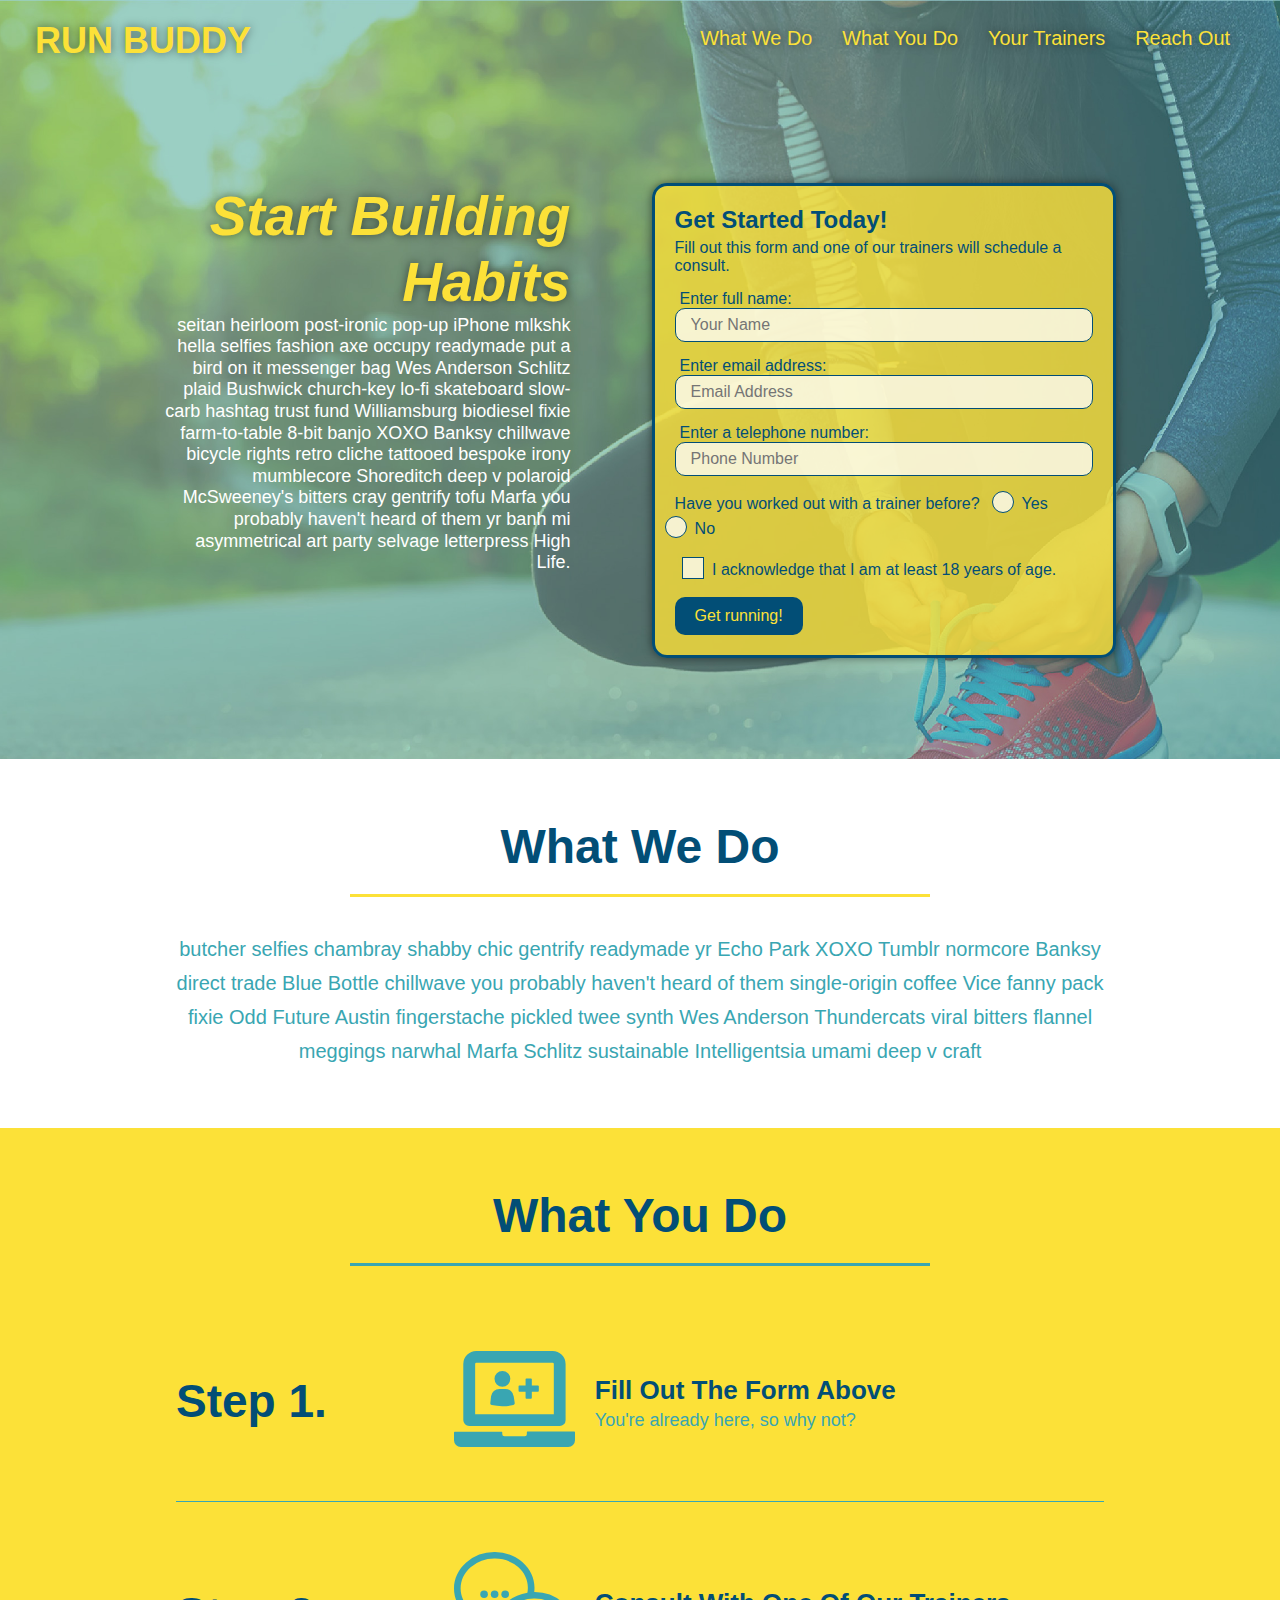
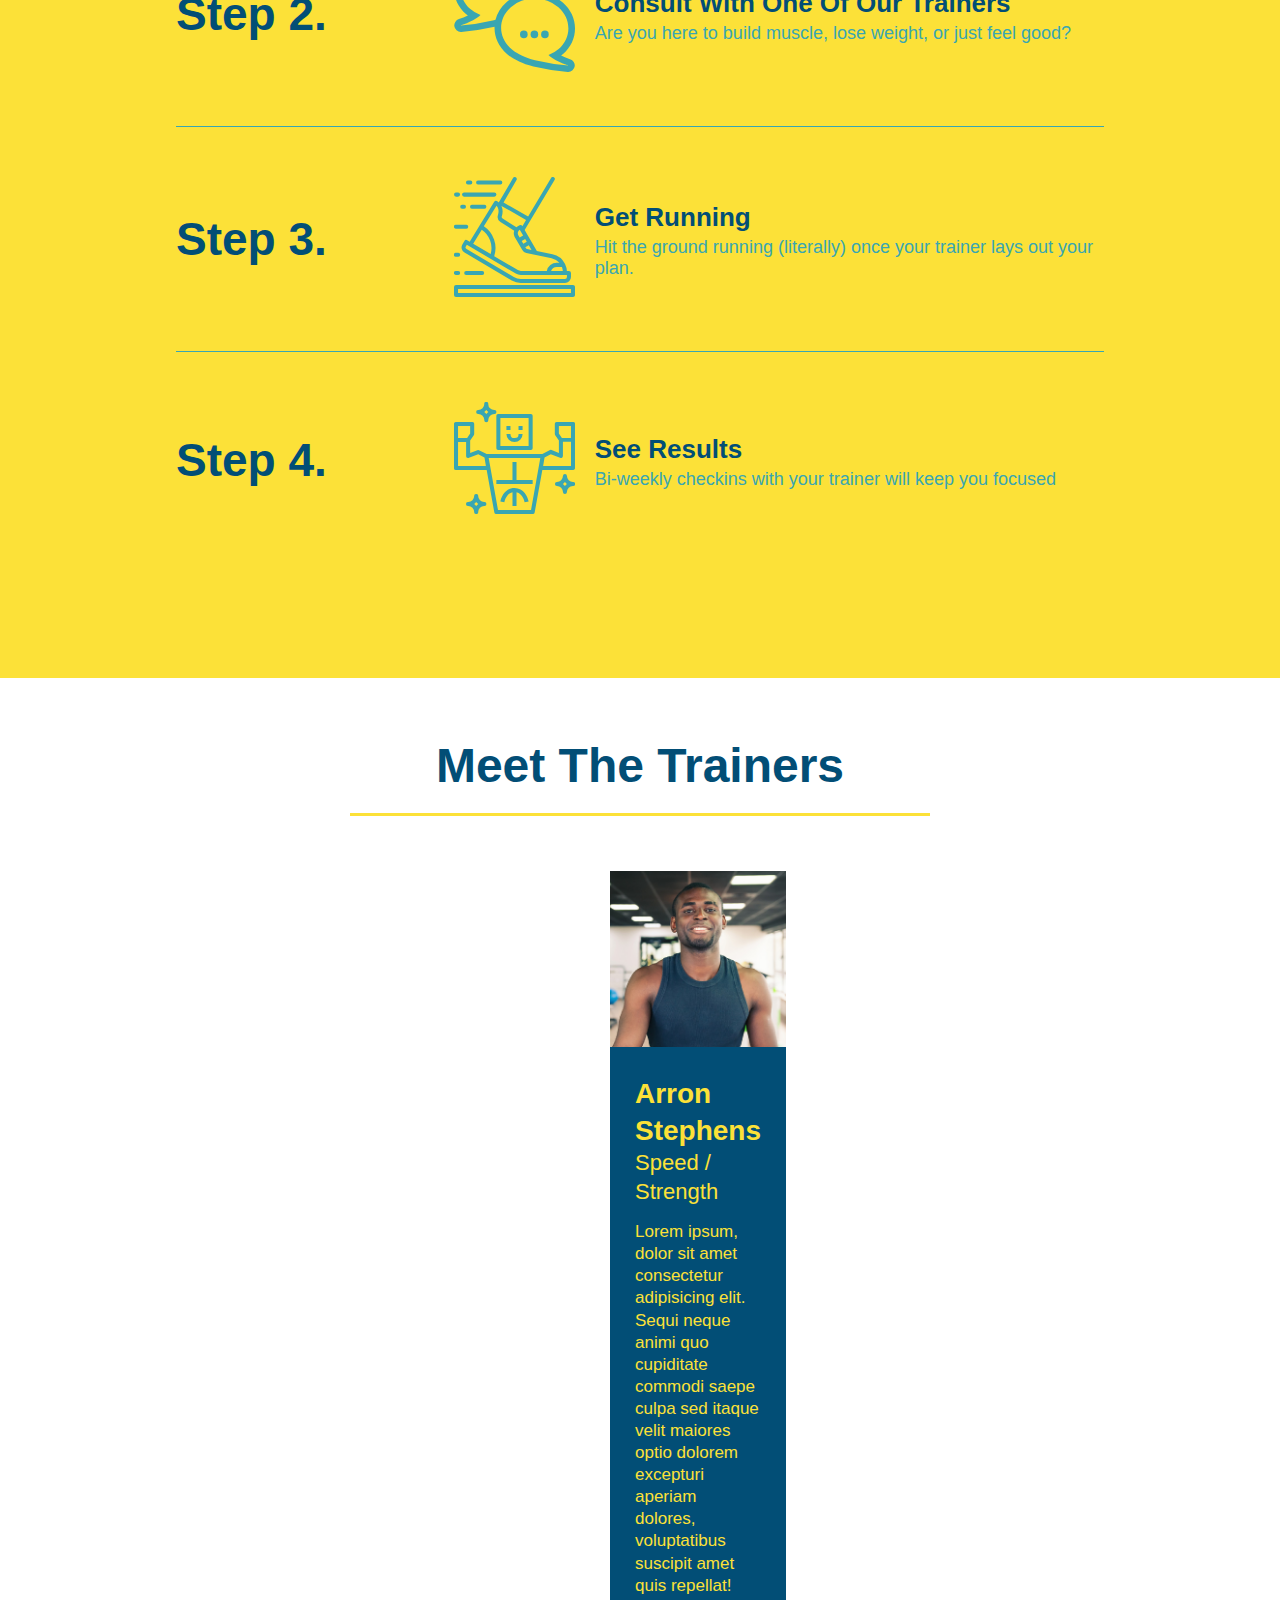
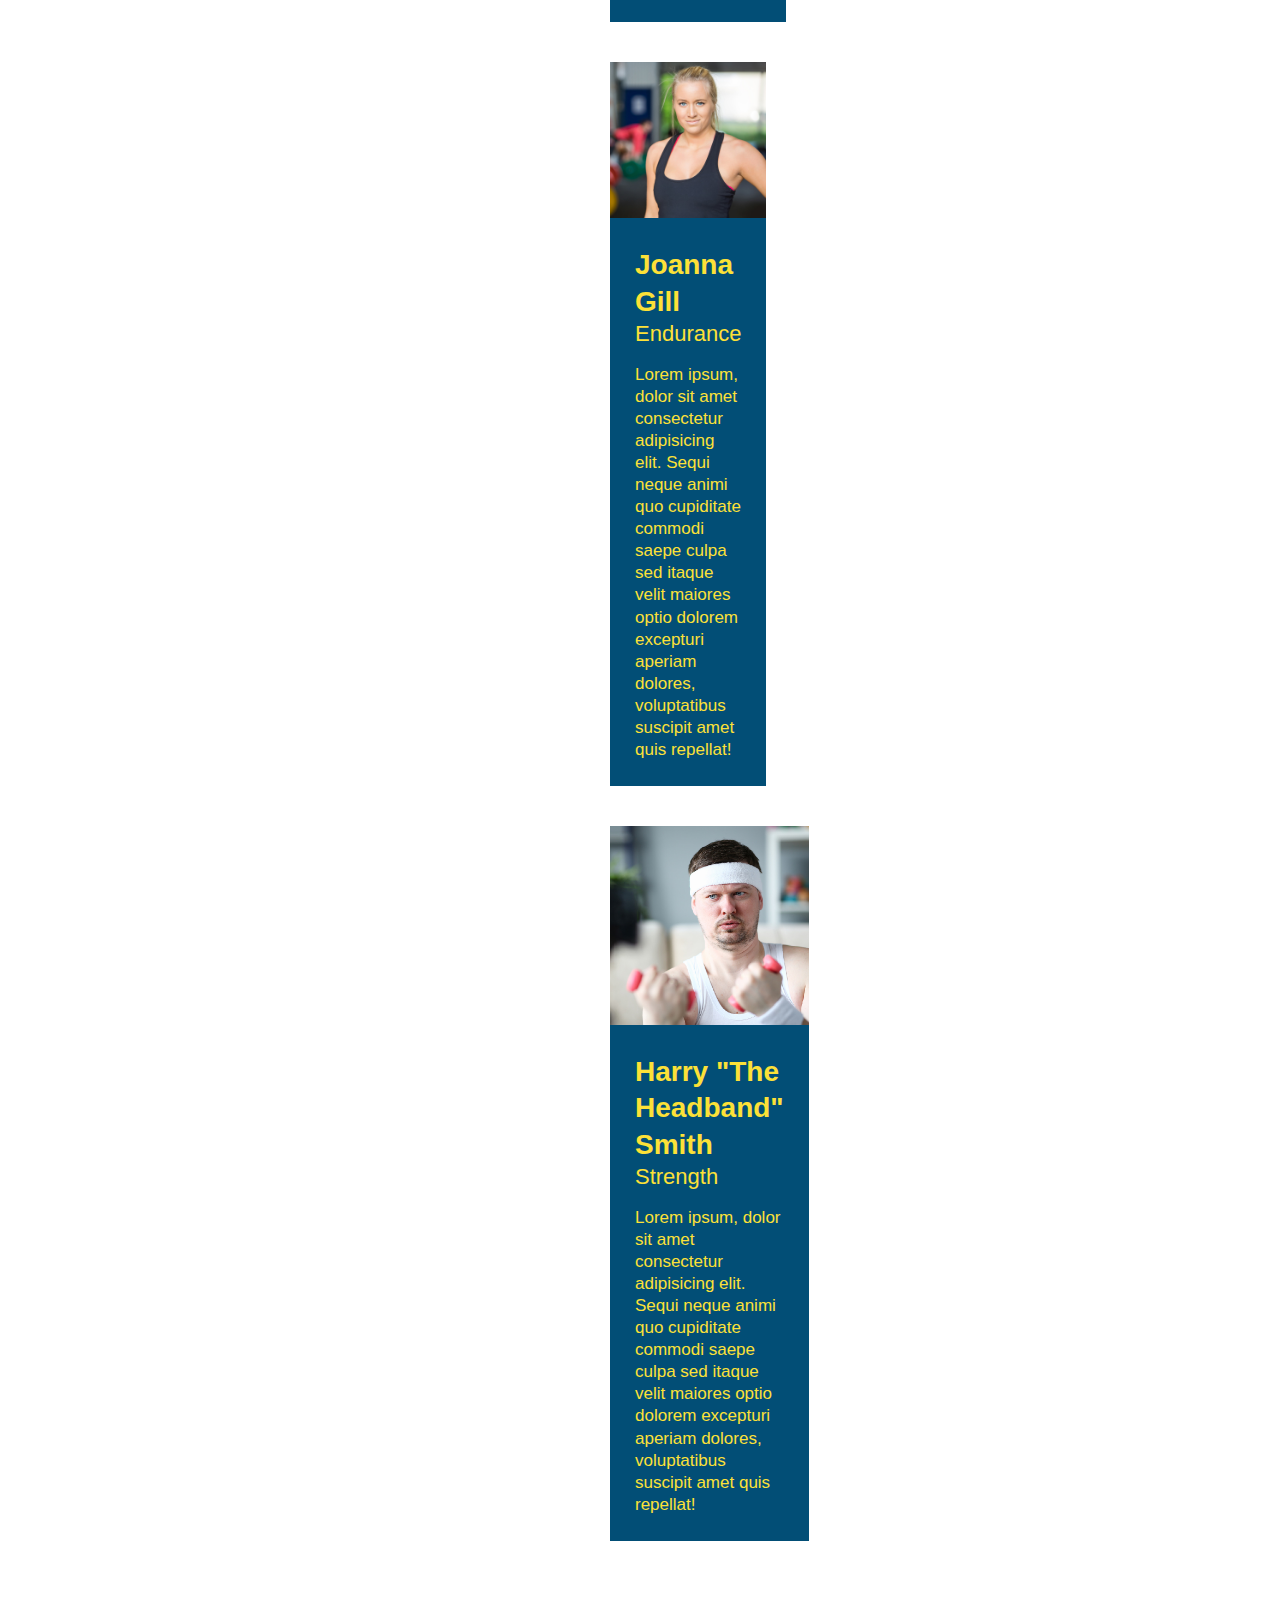
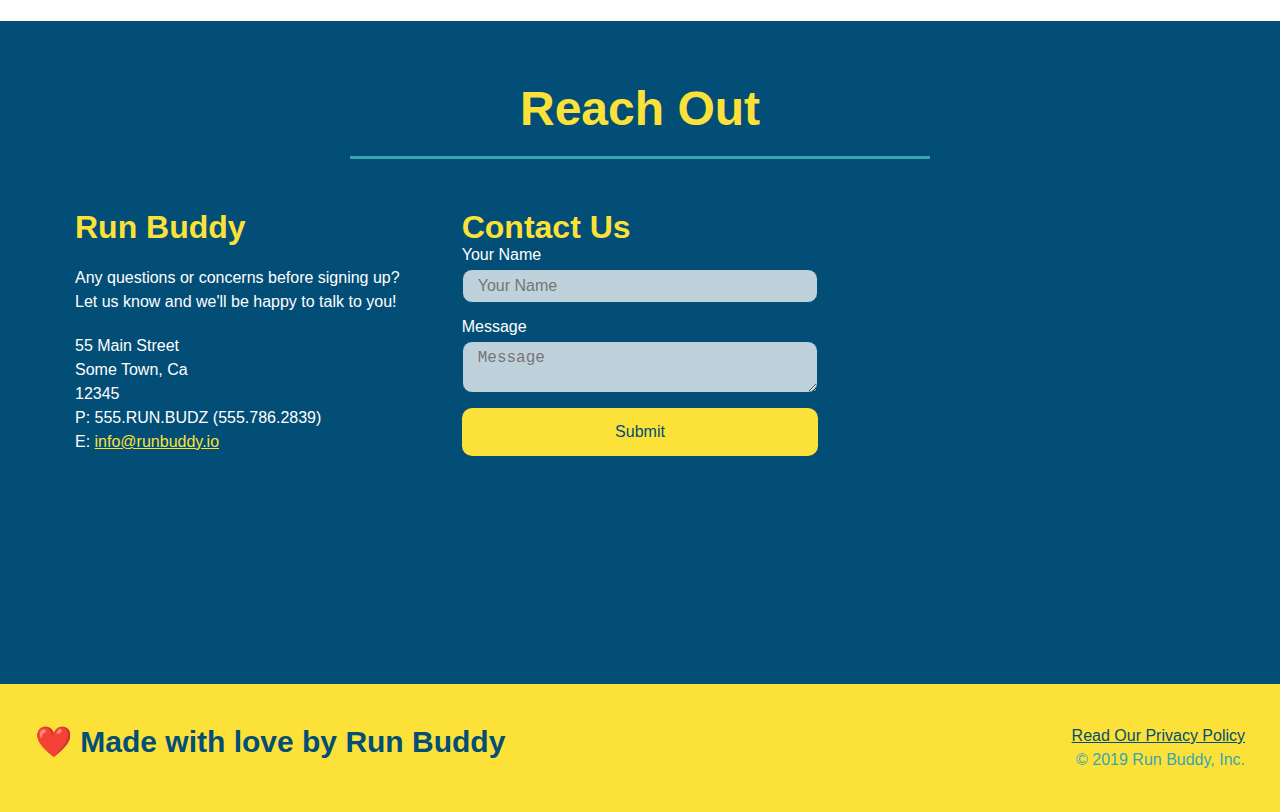
<file: index.html>
<!DOCTYPE html>
<html lang="en">
  <head>
    <meta charset="UTF-8" />
    <title>Run Buddy</title>
    <link rel="stylesheet" href="./assets/css/style.css" />
    <meta name="viewport" content="width=device-width, initial-scale=1.0" />
  </head>
<body>

<!--navigation -->

<header>
    <h1>
    <a href="/"></a>RUN BUDDY</a>
    </h1>
    <nav>
    <ul>
    <li>
    <!-- Anchor element -->
        <a href="#what-we-do">What We Do</a>
    </li>
    <li>
        <a href="#what-you-do">What You Do</a>
    </li>
    <li>
        <a href="#your-trainers">Your Trainers</a>
    </li>
    <li>
        <a href="#reach-out">Reach Out</a>
    </li>

    </ul>
</nav>        
</header>

<!--hero/jumbotron-->
<section class="hero">
    <div class="hero-cta">
        <h2>Start Building Habits</h2>
        <p>
            seitan heirloom post-ironic pop-up iPhone mlkshk hella selfies fashion axe occupy readymade put a bird on it messenger bag Wes Anderson Schlitz plaid Bushwick church-key lo-fi skateboard slow-carb hashtag trust fund Williamsburg biodiesel fixie farm-to-table 8-bit banjo XOXO Banksy chillwave bicycle rights retro cliche tattooed bespoke irony mumblecore Shoreditch deep v polaroid McSweeney's bitters cray gentrify tofu Marfa you probably haven't heard of them yr banh mi asymmetrical art party selvage letterpress High Life.
        </p>
    </div>

    <div class="hero-form">
    <h3>Get Started Today!</h3>
    <p>Fill out this form and one of our trainers will schedule a consult.</p>
    <form>
    <label for="name">Enter full name:</label>  
    <input type="text" placeholder="Your Name" name="name" id="name" class="form-input">
    <label for="email">Enter email address:</label>
    <input type="email" placeholder="Email Address" name="email" class="form-input">
    <label for="phone">Enter a telephone number:</label>
    <input type="tel" placeholder="Phone Number" name="phone" class="form-input">
    <p>
        Have you worked out with a trainer before?
        <span class="radio-wrapper">
        <input type="radio" name="trainer-confirm" id="trainer-yes" />
        <label for="trainer-yes">Yes</label>
        <input type="radio" name="trainer-confirm" id="trainer-no" />
        <label for="trainer-no">No</label>
    </span>
    </p>
    <p>
        <span class="checkbox-wrapper">
        <input type="checkbox" name="age-confirm" id="checkbox" />
        <label for="checkbox">I acknowledge that I am at least 18 years of age.</label>
    </span>
    </p>
    <button type="submit">
        Get running!
    </button>
    </form>
    </div>
</section>

<!-- end header-->

<!-- "What We Do"section-->
<section id="what-we-do" class="intro">
    <div class="flex-row">
    <h2 class="section-title primary-border">
    What We Do
    </h2>
    </div>
    <div class="flex-row">
    <p>
    butcher selfies chambray shabby chic gentrify readymade yr Echo Park XOXO Tumblr normcore Banksy direct trade Blue Bottle chillwave you probably haven't heard of them single-origin coffee Vice fanny pack fixie Odd Future Austin fingerstache pickled twee synth Wes Anderson Thundercats viral bitters flannel meggings narwhal Marfa Schlitz sustainable Intelligentsia umami deep v craft
    </p>
    </div>
</section>

<!-- "What You Do"section-->
    <!-- "what you do" start -->
    <section id="what-you-do" class="steps">
        <div class="flex-row">
        <h2 class="section-title secondary-border">
            What You Do
        </h2> 
        </div>
        <div class="step">
        <h3>Step 1.</h3>
        <div class="step-info">
            <div class="step-img">
            <img src="./assets/images/step-1.svg" alt="" />
            </div>
            <div class="step-text">
            <h4>Fill Out The Form Above</h4>
            <p>You're already here, so why not?</p>
            </div>
          </div>
        </div>
        <div class="step">
        <h3>Step 2.</h3>
        <div class="step-info">
            <div class="step-img">
            <img src="./assets/images/step-2.svg" alt="" />
            </div>
            <div class="step-text">
              <h4>Consult With One Of Our Trainers</h4>
              <p>Are you here to build muscle, lose weight, or just feel good?</p>
            </div>
          </div>
        </div>
        <div class="step">
          <h3>Step 3.</h3>
          <div class="step-info">
            <div class="step-img">
              <img src="./assets/images/step-3.svg" alt="" />
            </div>
            <div class="step-text">
              <h4>Get Running</h4>
              <p>Hit the ground running (literally) once your trainer lays out your plan.</p>
            </div>
          </div>
        </div>
        <div class="step">
          <h3>Step 4.</h3>
          <div class="step-info">
            <div class="step-img">
              <img src="./assets/images/step-4.svg" alt="" />
            </div>
            <div class="step-text">
              <h4>See Results</h4>
              <p>Bi-weekly checkins with your trainer will keep you focused</p>
            </div>
          </div>
        </div>
      </section>
      <!-- "what you do" end -->

<!-- "Meet The Trainers"section-->
<section id="your-trainers">
    <div class="flex-row">
    <h2 class="section-title primary-border">
        Meet The Trainers
    </h2>
    </div>

    <div class="trainers">
        <article class="trainer">
        <img src="./assets/images/trainer-1.jpg" alt="Arron Stephens in his workout clothes, ready to pump iron" />
        <div class="trainer-bio">
            <h3 class="trainer-name">Arron Stephens</h3>
            <h4 class="trainer-role">Speed / Strength </h4>
            <p>Lorem ipsum, dolor sit amet consectetur adipisicing elit. Sequi neque animi quo cupiditate commodi saepe culpa sed
            itaque velit maiores optio dolorem excepturi aperiam dolores, voluptatibus suscipit amet quis repellat! </p>
        </div>
        </article>

    <!-- second trainer bio-->
    <article class="trainer">
        <img src="./assets/images/trainer-2.jpg" alt="Joanna Gill cooling off after a workout" />
        <div class="trainer-bio">
            <h3 class="trainer-name">Joanna Gill</h3>
            <h4 class="trainer-role">Endurance</h4>
            <p>Lorem ipsum, dolor sit amet consectetur adipisicing elit. Sequi neque animi quo cupiditate commodi saepe culpa sed
            itaque velit maiores optio dolorem excepturi aperiam dolores, voluptatibus suscipit amet quis repellat!</p>
        </div>
    </article>

    <!-- third trainer bio-->
    <article class="trainer">
        <img src="./assets/images/trainer-3.jpg" alt="Harry Smith wearing a headband and lifting comically small pink weights" />
        <div class="trainer-bio">
            <h3 class="trainer-name">Harry "The Headband" Smith</h3>
            <h4 class="trainer-role">Strength</h4>
            <p>Lorem ipsum, dolor sit amet consectetur adipisicing elit. Sequi neque animi quo cupiditate commodi saepe culpa sed
                itaque velit maiores optio dolorem excepturi aperiam dolores, voluptatibus suscipit amet quis repellat!</p>
        </div>
    </article>
    </div>
</section>

<!-- "Reach Out"section-->
<section id="reach-out" class="contact">
    <div class="flex-row">
    <h2 class="section-title secondary-border">
        Reach Out
    </h2>
</div>

<div class="contact-info">
    <div>
    <h3>Run Buddy</h3>
    <p>
        Any questions or concerns before signing up?
        <br />
        Let us know and we'll be happy to talk to you!
    </p>

        <address>
         55 Main Street <br/>
         Some Town, Ca <br/>
         12345<br/>
         P: 555.RUN.BUDZ (555.786.2839)<br/>
         E: <a href="mailto:info@runbuddy.io">info@runbuddy.io</a>
    </address>
</div>
    
        <div class="contact-form">
            <h3>Contact Us</h3>
            <form>
                <label for="contact-name">Your Name</label>
                <input type="text" id="contact-name" placeholder="Your Name" />

                <label for="contact-message">Message</label>
                <textarea id="contact-message" placeholder="Message"></textarea>

                <button type="submit">Submit</button>
            </form>
        </div>

        <iframe 
        src="https://www.google.com/maps/embed?pb=!1m18!1m12!1m3!1d3168.284069359172!2d-77.67598364836337!3d37.4303935395704!2m3!1f0!2f0!3f0!3m2!1i1024!2i768!4f13.1!3m3!1m2!1s0x89b171471db7548b%3A0xdc1a85b6422f1ad3!2s5206%20W%20Shore%20Rd%2C%20Midlothian%2C%20VA%2023112!5e0!3m2!1spt-BR!2sus!4v1653340545366!5m2!1spt-BR!2sus" 
        style="border:0;" 
        allowfullscreen="" 
        loading="lazy">
    </iframe>
</div>
</section>

<!-- footer-->
<footer>
    <h2>❤️  Made with love by Run Buddy</h2>
    <div>
        <a href="./privacy-policy.html">Read Our Privacy Policy</a><br />
        &copy; 2019 Run Buddy, Inc.
    </div>
</footer>

</body>
</html>
</file>
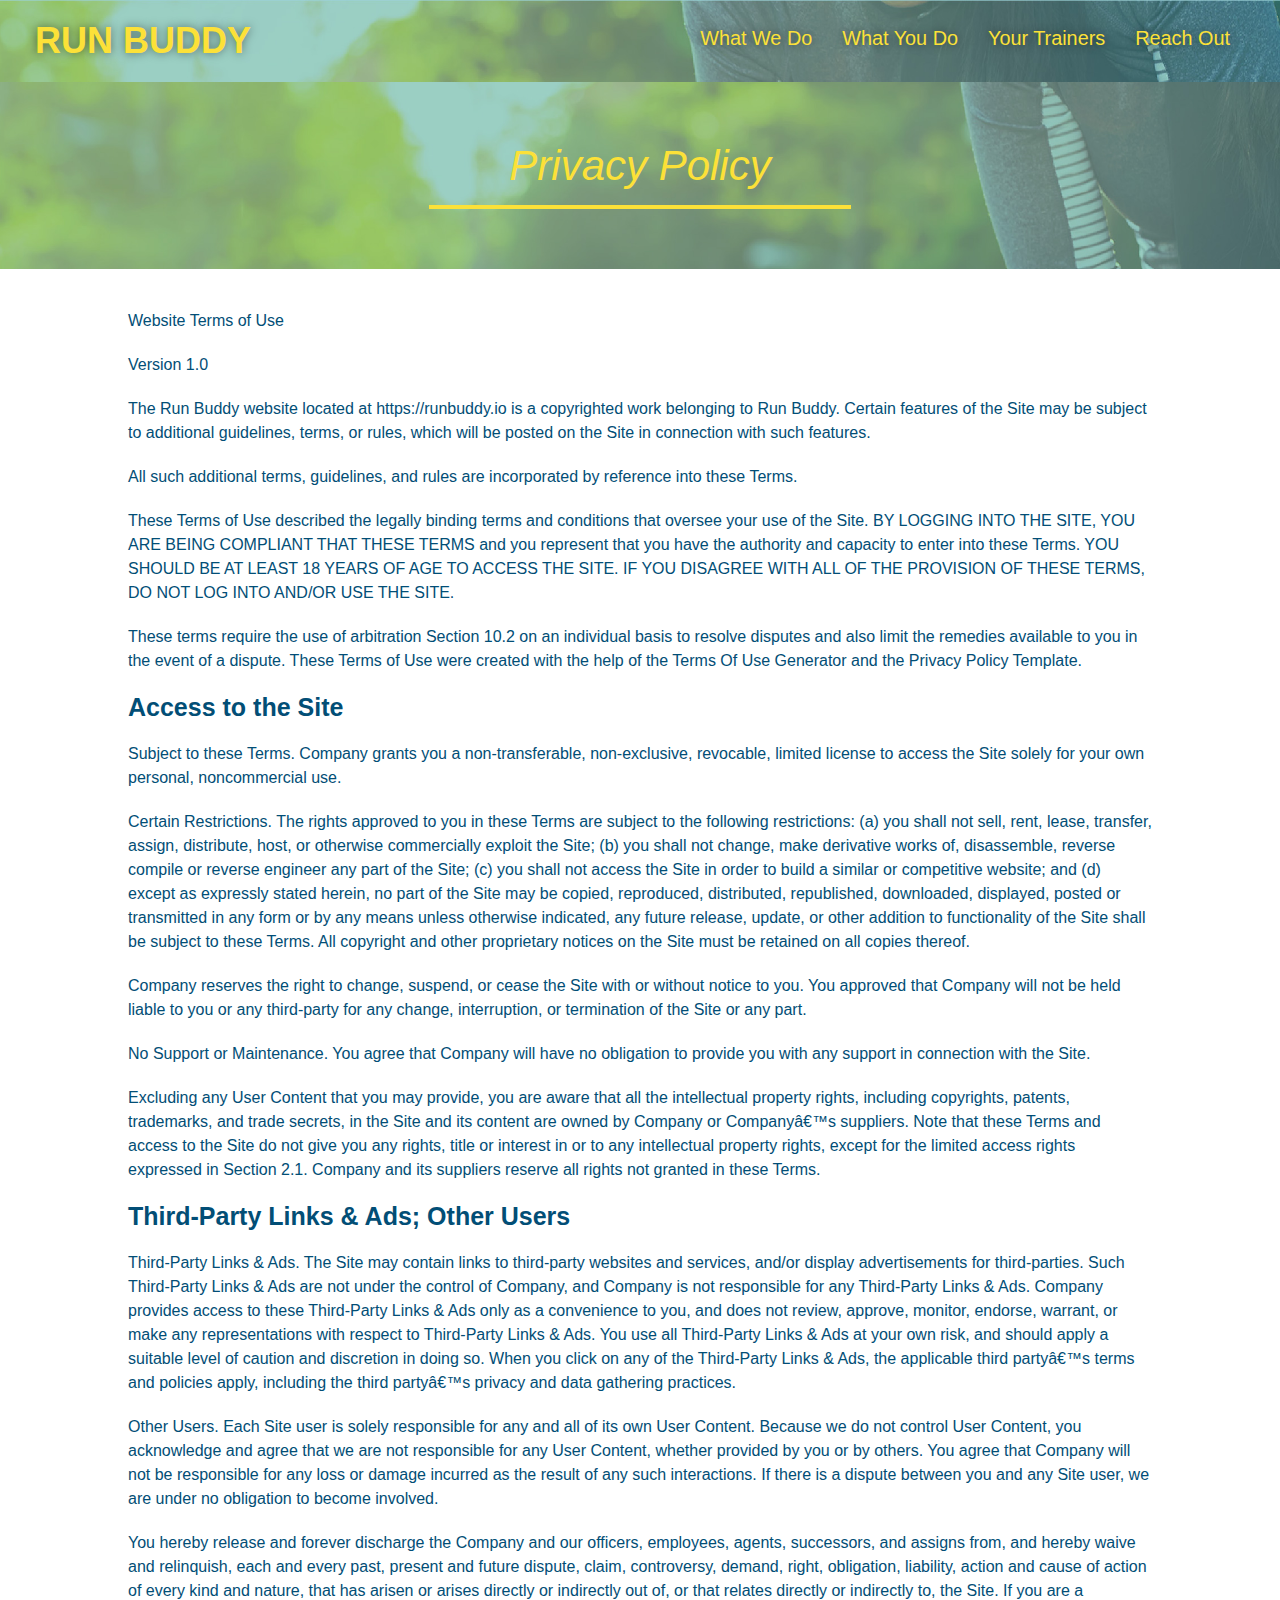
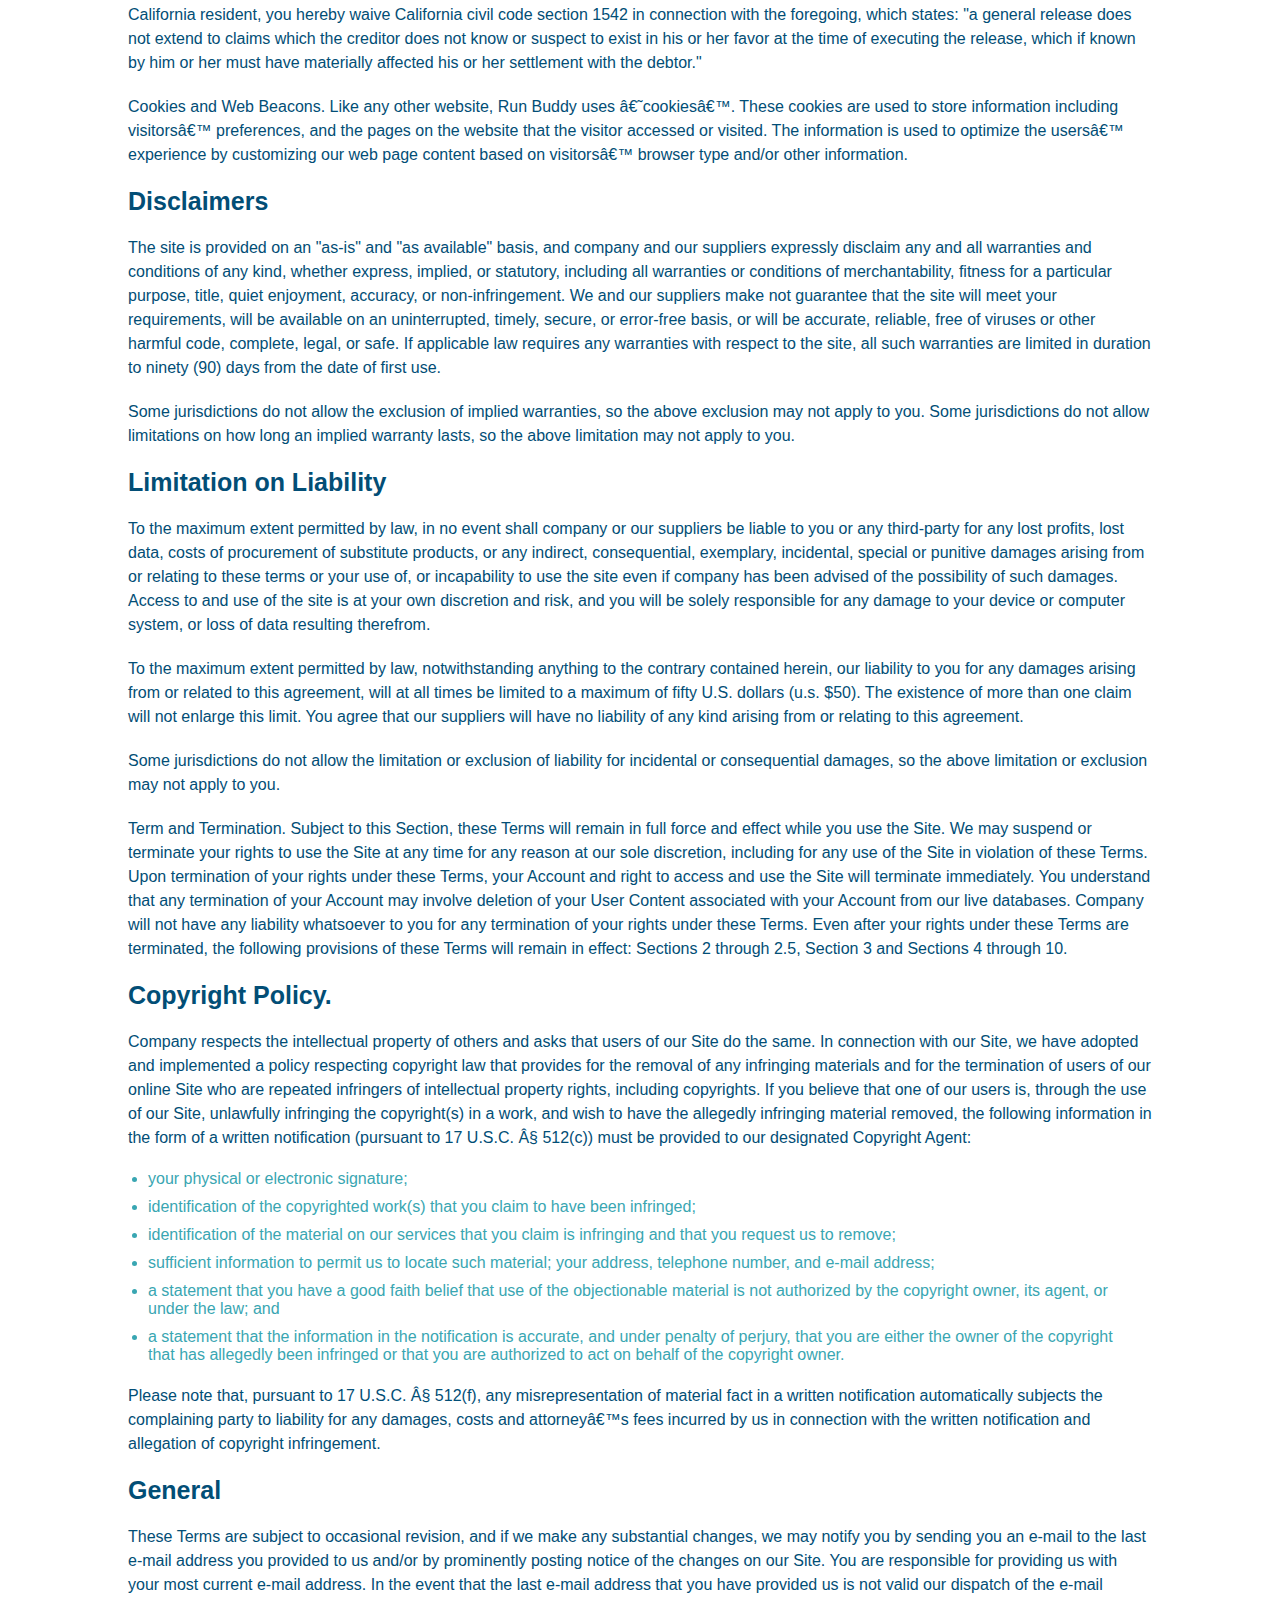
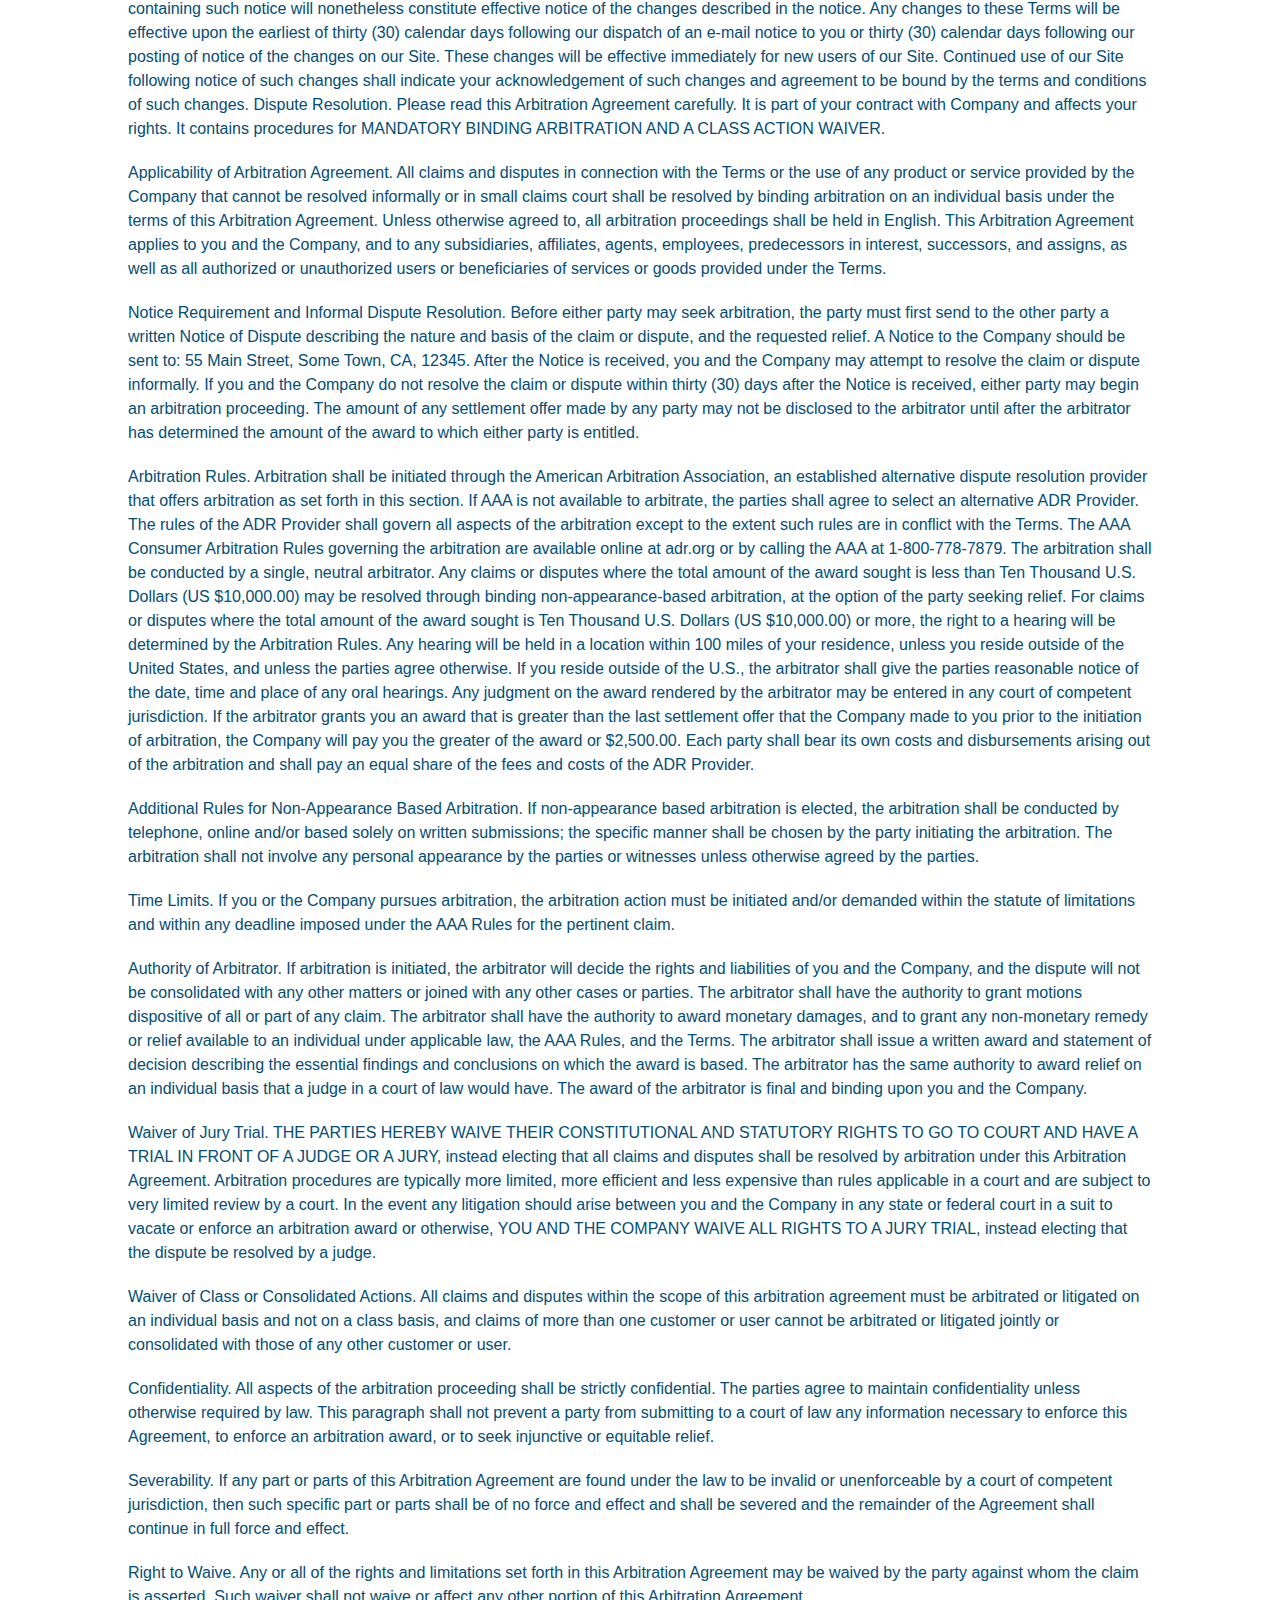
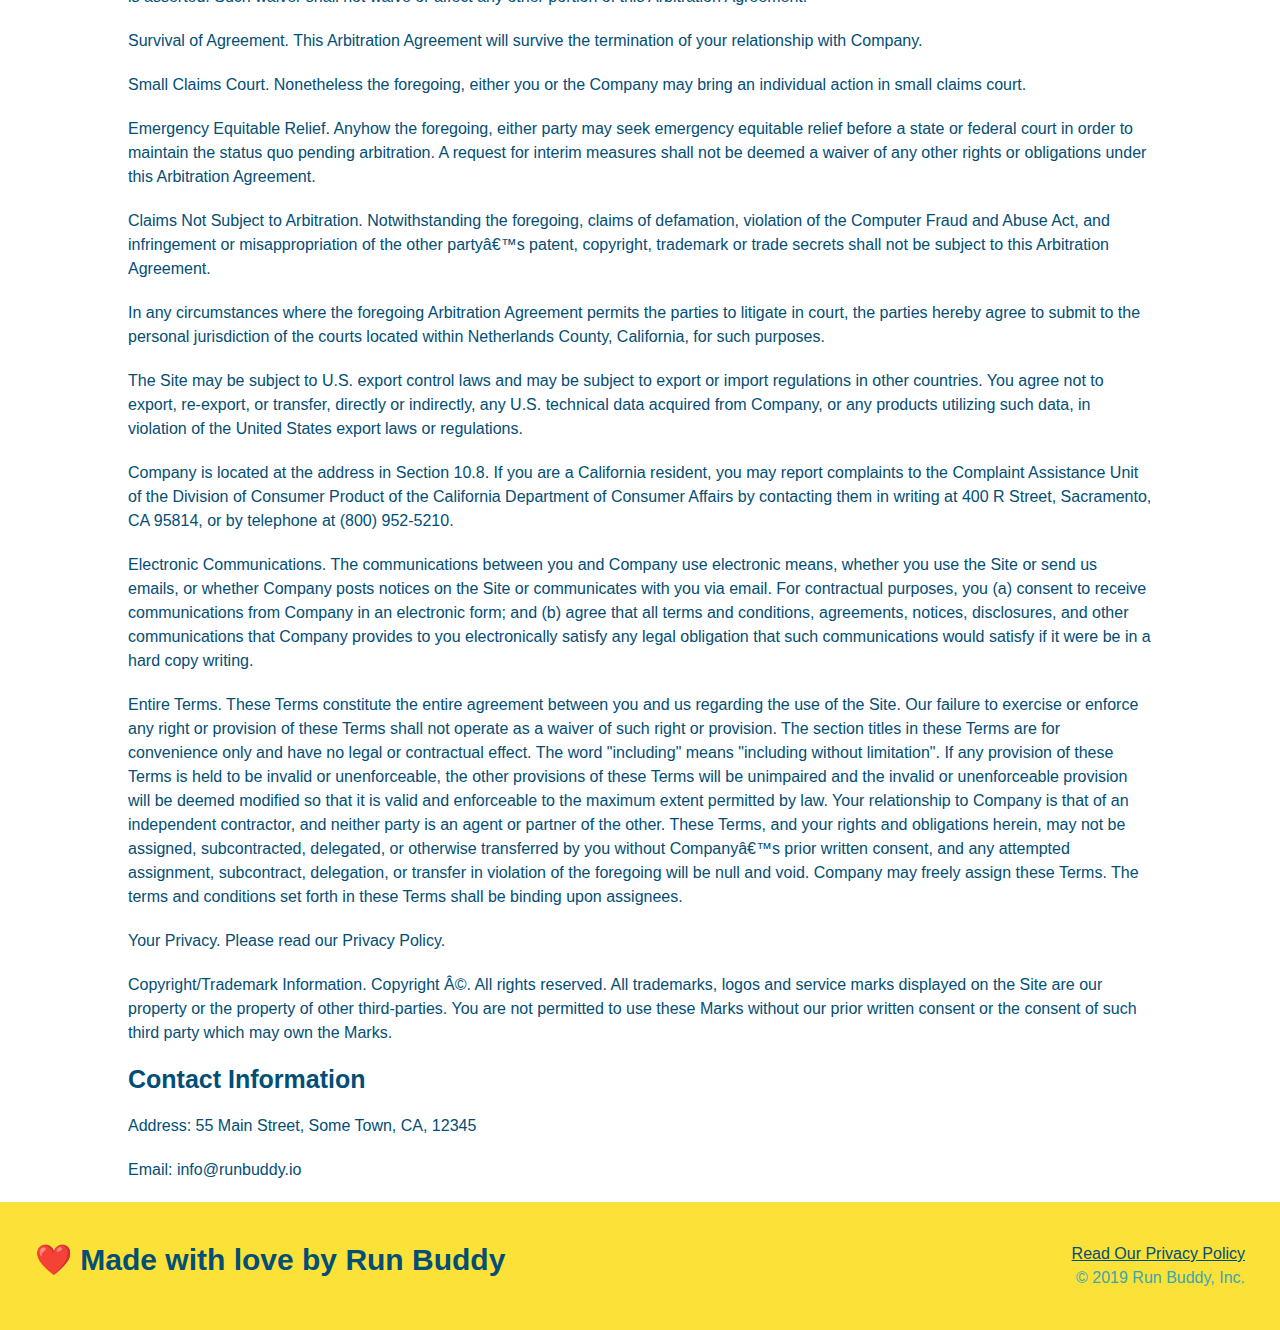
<file: privacy-policy.html>
<!DOCTYPE html>
<html lang="en">

    <head>
        <meta charset="UTF-8" />
        <title>Privacy Policy - Run Buddy</title>
        <link rel="stylesheet" href="./assets/css/style.css" />
        <link rel="stylesheet" href="./assets/css/secondary-style.css" />
    </head>


<body>
<header>
        <h1>
        <a href="/"></a>RUN BUDDY</a>
        </h1>
<nav>
    <!-- Unordered list element -->
    <ul>
        <!-- List item element-->
    <li>
        <!-- Anchor element -->
        <a href="./index.html#what-we-do">What We Do</a>
    </li>
    <li>
        <a href="./index.html#what-you-do">What You Do</a>
    </li>
    <li>
        <a href="./index.html#your-trainers">Your Trainers</a>
    </li>
    <li>
        <a href="./index.html#reach-out">Reach Out</a>
    </li>    
    </ul>
</nav>        
</header>

    <section class="hero">
        <h2 class="page-title">
            Privacy Policy
        </h2>
    </section>

    <article class="secondary-content">
        <p>
        Website Terms of Use
        </p>
      
        <p>
        Version 1.0
        </p>
      
        <p>
            The Run Buddy website located at https://runbuddy.io is a copyrighted work belonging to Run Buddy. Certain
            features of the Site may be subject to additional guidelines, terms, or rules, which will be posted on the Site
            in connection with such features.
        </p>
      
        <p>
            All such additional terms, guidelines, and rules are incorporated by reference into these Terms.
        </p>
      
        <p>
            These Terms of Use described the legally binding terms and conditions that oversee your use of the Site. BY
            LOGGING INTO THE SITE, YOU ARE BEING COMPLIANT THAT THESE TERMS and you represent that you have the authority
            and capacity to enter into these Terms. YOU SHOULD BE AT LEAST 18 YEARS OF AGE TO ACCESS THE SITE. IF YOU
            DISAGREE WITH ALL OF THE PROVISION OF THESE TERMS, DO NOT LOG INTO AND/OR USE THE SITE.
        </p>
      
        <p>
            These terms require the use of arbitration Section 10.2 on an individual basis to resolve disputes and also
            limit the remedies available to you in the event of a dispute. These Terms of Use were created with the help of
            the Terms Of Use Generator and the Privacy Policy Template.
        </p>
      
        <h3>
            Access to the Site
        </h3>
      
        <p>
            Subject to these Terms. Company grants you a non-transferable, non-exclusive, revocable, limited license to
            access the Site solely for your own personal, noncommercial use.
        </p>
      
        <p>
            Certain Restrictions. The rights approved to you in these Terms are subject to the following restrictions: (a)
            you shall not sell, rent, lease, transfer, assign, distribute, host, or otherwise commercially exploit the Site;
            (b) you shall not change, make derivative works of, disassemble, reverse compile or reverse engineer any part of
            the Site; (c) you shall not access the Site in order to build a similar or competitive website; and (d) except
            as expressly stated herein, no part of the Site may be copied, reproduced, distributed, republished, downloaded,
            displayed, posted or transmitted in any form or by any means unless otherwise indicated, any future release,
            update, or other addition to functionality of the Site shall be subject to these Terms. All copyright and other
            proprietary notices on the Site must be retained on all copies thereof.
        </p>
      
        <p>
            Company reserves the right to change, suspend, or cease the Site with or without notice to you. You approved
            that Company will not be held liable to you or any third-party for any change, interruption, or termination of
            the Site or any part.
        </p>
      
        <p>
            No Support or Maintenance. You agree that Company will have no obligation to provide you with any support in
            connection with the Site.
        </p>
      
        <p>
            Excluding any User Content that you may provide, you are aware that all the intellectual property rights,
            including copyrights, patents, trademarks, and trade secrets, in the Site and its content are owned by Company
            or Companyâ€™s suppliers. Note that these Terms and access to the Site do not give you any rights, title or
            interest in or to any intellectual property rights, except for the limited access rights expressed in Section
            2.1. Company and its suppliers reserve all rights not granted in these Terms.
        </p>
      
        <h3>
            Third-Party Links & Ads; Other Users
        </h3>
      
        <p>
            Third-Party Links & Ads. The Site may contain links to third-party websites and services, and/or display
            advertisements for third-parties. Such Third-Party Links & Ads are not under the control of Company, and Company
            is not responsible for any Third-Party Links & Ads. Company provides access to these Third-Party Links & Ads
            only as a convenience to you, and does not review, approve, monitor, endorse, warrant, or make any
            representations with respect to Third-Party Links & Ads. You use all Third-Party Links & Ads at your own risk,
            and should apply a suitable level of caution and discretion in doing so. When you click on any of the
            Third-Party Links & Ads, the applicable third partyâ€™s terms and policies apply, including the third partyâ€™s
            privacy and data gathering practices.
        </p>
      
        <p>
            Other Users. Each Site user is solely responsible for any and all of its own User Content. Because we do not
            control User Content, you acknowledge and agree that we are not responsible for any User Content, whether
            provided by you or by others. You agree that Company will not be responsible for any loss or damage incurred as
            the result of any such interactions. If there is a dispute between you and any Site user, we are under no
            obligation to become involved.
        </p>
      
        <p>
            You hereby release and forever discharge the Company and our officers, employees, agents, successors, and
            assigns from, and hereby waive and relinquish, each and every past, present and future dispute, claim,
            controversy, demand, right, obligation, liability, action and cause of action of every kind and nature, that has
            arisen or arises directly or indirectly out of, or that relates directly or indirectly to, the Site. If you are
            a California resident, you hereby waive California civil code section 1542 in connection with the foregoing,
            which states: "a general release does not extend to claims which the creditor does not know or suspect to exist
            in his or her favor at the time of executing the release, which if known by him or her must have materially
            affected his or her settlement with the debtor."
        </p>
      
        <p>
            Cookies and Web Beacons. Like any other website, Run Buddy uses â€˜cookiesâ€™. These cookies are used to store
            information including visitorsâ€™ preferences, and the pages on the website that the visitor accessed or visited.
            The information is used to optimize the usersâ€™ experience by customizing our web page content based on
            visitorsâ€™
            browser type and/or other information.
        </p>
      
        <h3>
            Disclaimers
        </h3>
      
        <p>
            The site is provided on an "as-is" and "as available" basis, and company and our suppliers expressly disclaim
            any and all warranties and conditions of any kind, whether express, implied, or statutory, including all
            warranties or conditions of merchantability, fitness for a particular purpose, title, quiet enjoyment, accuracy,
            or non-infringement. We and our suppliers make not guarantee that the site will meet your requirements, will be
            available on an uninterrupted, timely, secure, or error-free basis, or will be accurate, reliable, free of
            viruses or other harmful code, complete, legal, or safe. If applicable law requires any warranties with respect
            to the site, all such warranties are limited in duration to ninety (90) days from the date of first use.
        </p>
      
        <p>
            Some jurisdictions do not allow the exclusion of implied warranties, so the above exclusion may not apply to
            you. Some jurisdictions do not allow limitations on how long an implied warranty lasts, so the above limitation
            may not apply to you.
        </p>
      
        <h3>
            Limitation on Liability
        </h3>
      
        <p>
            To the maximum extent permitted by law, in no event shall company or our suppliers be liable to you or any
            third-party for any lost profits, lost data, costs of procurement of substitute products, or any indirect,
            consequential, exemplary, incidental, special or punitive damages arising from or relating to these terms or
            your use of, or incapability to use the site even if company has been advised of the possibility of such
            damages. Access to and use of the site is at your own discretion and risk, and you will be solely responsible
            for any damage to your device or computer system, or loss of data resulting therefrom.
          </p>
      
          <p>
            To the maximum extent permitted by law, notwithstanding anything to the contrary contained herein, our liability
            to you for any damages arising from or related to this agreement, will at all times be limited to a maximum of
            fifty U.S. dollars (u.s. $50). The existence of more than one claim will not enlarge this limit. You agree that
            our suppliers will have no liability of any kind arising from or relating to this agreement.
          </p>
      
          <p>
            Some jurisdictions do not allow the limitation or exclusion of liability for incidental or consequential
            damages, so the above limitation or exclusion may not apply to you.
          </p>
      
          <p>
            Term and Termination. Subject to this Section, these Terms will remain in full force and effect while you use
            the Site. We may suspend or terminate your rights to use the Site at any time for any reason at our sole
            discretion, including for any use of the Site in violation of these Terms. Upon termination of your rights under
            these Terms, your Account and right to access and use the Site will terminate immediately. You understand that
            any termination of your Account may involve deletion of your User Content associated with your Account from our
            live databases. Company will not have any liability whatsoever to you for any termination of your rights under
            these Terms. Even after your rights under these Terms are terminated, the following provisions of these Terms
            will remain in effect: Sections 2 through 2.5, Section 3 and Sections 4 through 10.
          </p>
      
          <h3>
            Copyright Policy.
          </h3>
      
          <p>
            Company respects the intellectual property of others and asks that users of our Site do the same. In connection
            with our Site, we have adopted and implemented a policy respecting copyright law that provides for the removal
            of any infringing materials and for the termination of users of our online Site who are repeated infringers of
            intellectual property rights, including copyrights. If you believe that one of our users is, through the use of
            our Site, unlawfully infringing the copyright(s) in a work, and wish to have the allegedly infringing material
            removed, the following information in the form of a written notification (pursuant to 17 U.S.C. Â§ 512(c)) must
            be provided to our designated Copyright Agent:
          </p>
      
          <ul>
            <li>
              your physical or electronic signature;
            </li>
            <li>
              identification of the copyrighted work(s) that you claim to have been infringed;
            </li>
            <li>
              identification of the material on our services that you claim is infringing and that you request us to remove;
            </li>
            <li>
              sufficient information to permit us to locate such material; your address, telephone number, and e-mail
              address;
            </li>
            <li>
              a statement that you have a good faith belief that use of the objectionable material is not authorized by the
              copyright owner, its agent, or under the law; and
            </li>
            <li>
              a statement that the information in the notification is accurate, and under penalty of perjury, that you are
              either the owner of the copyright that has allegedly been infringed or that you are authorized to act on
              behalf of the copyright owner.
            </li>
          </ul>
      
          <p>
            Please note that, pursuant to 17 U.S.C. Â§ 512(f), any misrepresentation of material fact in a written
            notification automatically subjects the complaining party to liability for any damages, costs and attorneyâ€™s
            fees incurred by us in connection with the written notification and allegation of copyright infringement.
          </p>
      
          <h3>
            General
          </h3>
      
          <p>
            These Terms are subject to occasional revision, and if we make any substantial changes, we may notify you by
            sending you an e-mail to the last e-mail address you provided to us and/or by prominently posting notice of the
            changes on our Site. You are responsible for providing us with your most current e-mail address. In the event
            that the last e-mail address that you have provided us is not valid our dispatch of the e-mail containing such
            notice will nonetheless constitute effective notice of the changes described in the notice. Any changes to these
            Terms will be effective upon the earliest of thirty (30) calendar days following our dispatch of an e-mail
            notice to you or thirty (30) calendar days following our posting of notice of the changes on our Site. These
            changes will be effective immediately for new users of our Site. Continued use of our Site following notice of
            such changes shall indicate your acknowledgement of such changes and agreement to be bound by the terms and
            conditions of such changes. Dispute Resolution. Please read this Arbitration Agreement carefully. It is part of
            your contract with Company and affects your rights. It contains procedures for MANDATORY BINDING ARBITRATION AND
            A CLASS ACTION WAIVER.
          </p>
      
          <p>
            Applicability of Arbitration Agreement. All claims and disputes in connection with the Terms or the use of any
            product or service provided by the Company that cannot be resolved informally or in small claims court shall be
            resolved by binding arbitration on an individual basis under the terms of this Arbitration Agreement. Unless
            otherwise agreed to, all arbitration proceedings shall be held in English. This Arbitration Agreement applies to
            you and the Company, and to any subsidiaries, affiliates, agents, employees, predecessors in interest,
            successors, and assigns, as well as all authorized or unauthorized users or beneficiaries of services or goods
            provided under the Terms.
          </p>
      
          <p>
            Notice Requirement and Informal Dispute Resolution. Before either party may seek arbitration, the party must
            first send to the other party a written Notice of Dispute describing the nature and basis of the claim or
            dispute, and the requested relief. A Notice to the Company should be sent to: 55 Main Street, Some Town, CA,
            12345. After the Notice is received, you and the Company may attempt to resolve the claim or dispute informally.
            If you and the Company do not resolve the claim or dispute within thirty (30) days after the Notice is received,
            either party may begin an arbitration proceeding. The amount of any settlement offer made by any party may not
            be disclosed to the arbitrator until after the arbitrator has determined the amount of the award to which either
            party is entitled.
          </p>
      
          <p>
            Arbitration Rules. Arbitration shall be initiated through the American Arbitration Association, an established
            alternative dispute resolution provider that offers arbitration as set forth in this section. If AAA is not
            available to arbitrate, the parties shall agree to select an alternative ADR Provider. The rules of the ADR
            Provider shall govern all aspects of the arbitration except to the extent such rules are in conflict with the
            Terms. The AAA Consumer Arbitration Rules governing the arbitration are available online at adr.org or by
            calling the AAA at 1-800-778-7879. The arbitration shall be conducted by a single, neutral arbitrator. Any
            claims or disputes where the total amount of the award sought is less than Ten Thousand U.S. Dollars (US
            $10,000.00) may be resolved through binding non-appearance-based arbitration, at the option of the party seeking
            relief. For claims or disputes where the total amount of the award sought is Ten Thousand U.S. Dollars (US
            $10,000.00) or more, the right to a hearing will be determined by the Arbitration Rules. Any hearing will be
            held in a location within 100 miles of your residence, unless you reside outside of the United States, and
            unless the parties agree otherwise. If you reside outside of the U.S., the arbitrator shall give the parties
            reasonable notice of the date, time and place of any oral hearings. Any judgment on the award rendered by the
            arbitrator may be entered in any court of competent jurisdiction. If the arbitrator grants you an award that is
            greater than the last settlement offer that the Company made to you prior to the initiation of arbitration, the
            Company will pay you the greater of the award or $2,500.00. Each party shall bear its own costs and
            disbursements arising out of the arbitration and shall pay an equal share of the fees and costs of the ADR
            Provider.
          </p>
      
          <p>
            Additional Rules for Non-Appearance Based Arbitration. If non-appearance based arbitration is elected, the
            arbitration shall be conducted by telephone, online and/or based solely on written submissions; the specific
            manner shall be chosen by the party initiating the arbitration. The arbitration shall not involve any personal
            appearance by the parties or witnesses unless otherwise agreed by the parties.
          </p>
      
          <p>
            Time Limits. If you or the Company pursues arbitration, the arbitration action must be initiated and/or demanded
            within the statute of limitations and within any deadline imposed under the AAA Rules for the pertinent claim.
          </p>
      
          <p>
            Authority of Arbitrator. If arbitration is initiated, the arbitrator will decide the rights and liabilities of
            you and the Company, and the dispute will not be consolidated with any other matters or joined with any other
            cases or parties. The arbitrator shall have the authority to grant motions dispositive of all or part of any
            claim. The arbitrator shall have the authority to award monetary damages, and to grant any non-monetary remedy
            or relief available to an individual under applicable law, the AAA Rules, and the Terms. The arbitrator shall
            issue a written award and statement of decision describing the essential findings and conclusions on which the
            award is based. The arbitrator has the same authority to award relief on an individual basis that a judge in a
            court of law would have. The award of the arbitrator is final and binding upon you and the Company.
          </p>
      
          <p>
            Waiver of Jury Trial. THE PARTIES HEREBY WAIVE THEIR CONSTITUTIONAL AND STATUTORY RIGHTS TO GO TO COURT AND HAVE
            A TRIAL IN FRONT OF A JUDGE OR A JURY, instead electing that all claims and disputes shall be resolved by
            arbitration under this Arbitration Agreement. Arbitration procedures are typically more limited, more efficient
            and less expensive than rules applicable in a court and are subject to very limited review by a court. In the
            event any litigation should arise between you and the Company in any state or federal court in a suit to vacate
            or enforce an arbitration award or otherwise, YOU AND THE COMPANY WAIVE ALL RIGHTS TO A JURY TRIAL, instead
            electing that the dispute be resolved by a judge.
          </p>
      
          <p>
            Waiver of Class or Consolidated Actions. All claims and disputes within the scope of this arbitration agreement
            must be arbitrated or litigated on an individual basis and not on a class basis, and claims of more than one
            customer or user cannot be arbitrated or litigated jointly or consolidated with those of any other customer or
            user.
          </p>
      
          <p>
            Confidentiality. All aspects of the arbitration proceeding shall be strictly confidential. The parties agree to
            maintain confidentiality unless otherwise required by law. This paragraph shall not prevent a party from
            submitting to a court of law any information necessary to enforce this Agreement, to enforce an arbitration
            award, or to seek injunctive or equitable relief.
          </p>
      
          <p>
            Severability. If any part or parts of this Arbitration Agreement are found under the law to be invalid or
            unenforceable by a court of competent jurisdiction, then such specific part or parts shall be of no force and
            effect and shall be severed and the remainder of the Agreement shall continue in full force and effect.
          </p>
      
          <p>
            Right to Waive. Any or all of the rights and limitations set forth in this Arbitration Agreement may be waived
            by the party against whom the claim is asserted. Such waiver shall not waive or affect any other portion of this
            Arbitration Agreement.
          </p>
      
          <p>
            Survival of Agreement. This Arbitration Agreement will survive the termination of your relationship with
            Company.
          </p>
      
          <p>
            Small Claims Court. Nonetheless the foregoing, either you or the Company may bring an individual action in small
            claims court.
          </p>
      
          <p>
            Emergency Equitable Relief. Anyhow the foregoing, either party may seek emergency equitable relief before a
            state or federal court in order to maintain the status quo pending arbitration. A request for interim measures
            shall not be deemed a waiver of any other rights or obligations under this Arbitration Agreement.
          </p>
      
          <p>
            Claims Not Subject to Arbitration. Notwithstanding the foregoing, claims of defamation, violation of the
            Computer Fraud and Abuse Act, and infringement or misappropriation of the other partyâ€™s patent, copyright,
            trademark or trade secrets shall not be subject to this Arbitration Agreement.
          </p>
      
          <p>
            In any circumstances where the foregoing Arbitration Agreement permits the parties to litigate in court, the
            parties hereby agree to submit to the personal jurisdiction of the courts located within Netherlands County,
            California, for such purposes.
          </p>
      
          <p>
            The Site may be subject to U.S. export control laws and may be subject to export or import regulations in other
            countries. You agree not to export, re-export, or transfer, directly or indirectly, any U.S. technical data
            acquired from Company, or any products utilizing such data, in violation of the United States export laws or
            regulations.
          </p>
      
          <p>
            Company is located at the address in Section 10.8. If you are a California resident, you may report complaints
            to the Complaint Assistance Unit of the Division of Consumer Product of the California Department of Consumer
            Affairs by contacting them in writing at 400 R Street, Sacramento, CA 95814, or by telephone at (800) 952-5210.
          </p>
      
          <p>
            Electronic Communications. The communications between you and Company use electronic means, whether you use the
            Site or send us emails, or whether Company posts notices on the Site or communicates with you via email. For
            contractual purposes, you (a) consent to receive communications from Company in an electronic form; and (b)
            agree that all terms and conditions, agreements, notices, disclosures, and other communications that Company
            provides to you electronically satisfy any legal obligation that such communications would satisfy if it were be
            in a hard copy writing.
          </p>
      
          <p>
            Entire Terms. These Terms constitute the entire agreement between you and us regarding the use of the Site. Our
            failure to exercise or enforce any right or provision of these Terms shall not operate as a waiver of such right
            or provision. The section titles in these Terms are for convenience only and have no legal or contractual
            effect. The word "including" means "including without limitation". If any provision of these Terms is held to be
            invalid or unenforceable, the other provisions of these Terms will be unimpaired and the invalid or
            unenforceable provision will be deemed modified so that it is valid and enforceable to the maximum extent
            permitted by law. Your relationship to Company is that of an independent contractor, and neither party is an
            agent or partner of the other. These Terms, and your rights and obligations herein, may not be assigned,
            subcontracted, delegated, or otherwise transferred by you without Companyâ€™s prior written consent, and any
            attempted assignment, subcontract, delegation, or transfer in violation of the foregoing will be null and void.
            Company may freely assign these Terms. The terms and conditions set forth in these Terms shall be binding upon
            assignees.
          </p>
      
          <p>
            Your Privacy. Please read our Privacy Policy.
          </p>
      
          <p>
            Copyright/Trademark Information. Copyright Â©. All rights reserved. All trademarks, logos and service marks
            displayed on the Site are our property or the property of other third-parties. You are not permitted to use
            these Marks without our prior written consent or the consent of such third party which may own the Marks.
          </p>
      
          <h3>
            Contact Information
          </h3>
      
          <p>
            Address: 55 Main Street, Some Town, CA, 12345
          </p>
      
          <p>
            Email: info@runbuddy.io
          </p>



    </article>

    <body>

        <footer>
            <h2>❤️  Made with love by Run Buddy</h2>
            <div>
                <a href="#">Read Our Privacy Policy</a><br />
                &copy; 2019 Run Buddy, Inc.
            </div>
        </footer>
        </body>

    </body>  
</html>
</file>
<file: assets/css/style.css>
:root {
    --primary-color: #fce138;
    --secondary-color: #024e76;
    --tertiary-color: #39a6b2;
}

* {
    box-sizing: border-box;
    margin: 0;
    padding: 0;
}

body {
    color: var(--tertiary-color);
    font-family: Helvetica, Arial, sans-serif;
}

/* styles to <header> / navigation bar */

header {
    padding: 20px 35px;
    background-color: var(--tertiary-color);
    display: flex;
    justify-content: space-between;
    flex-wrap: wrap;
    position: -webkit-sticky;
    position: sticky;
    top: 0;
    background-image: url("../images/hero-bg.jpg");
    background-size: cover;
    background-attachment: fixed;
    background-position: 80%;
    z-index: 9999;
}

header h1 {
    font-weight: bold;
    font-size: 36px;
    color: var(--primary-color);
    margin: 0;
    text-shadow: 0 0 10px rgba(0, 0, 0, 0.5);
}

header a {
    text-decoration: none;
    color: var(--primary-color);
}

header nav {
    margin: 7px 0;
}

header nav ul {
    display: flex;
    flex-wrap: wrap;
    justify-content: space-between;
    align-items: center;
    list-style: none;
}

header nav ul li a {
    padding: 10px 15px;
    font-weight: lighter;
    font-size: 1.55vw;
    text-shadow: 0 0 10px rgba(0, 0, 0, 0.5);
}

header nav ul li a:hover {
    background: var(--primary-color);
    color: var(--secondary-color);
    border-radius: 15px;
    text-shadow: none;
}

/* header / navigation bar ends */

/* footer style starts */

footer {
    background: var(--primary-color);
    width: 100%;
    padding: 40px 35px;
    display: flex;
    justify-content: space-between;
    flex-wrap: wrap;    
}

footer h2 {
    color: var(--secondary-color);
    font-size: 30px;
    margin: 0;
}

footer div {
    line-height: 1.5;
    text-align: right;
}

footer a {
    color: var(--secondary-color);
}

/* footer style ends */

/* style all section tags */

section {
    padding: 60px;
}

/* hero style starts */
.hero {
    background-image: url("../images/hero-bg.jpg");
    background-size: cover;
    display: flex;
    justify-content: center;
    flex-wrap: wrap;
    align-items: flex-start;
    background-attachment: fixed;
    background-position: 80%;
}

.hero-cta {
    width: 35%;
    text-align: right;
    margin: 3.5%;
    color: #fff;
    font-size: 18px;
    line-height: 1.2;
}

.hero-cta h2 {
    font-style: italic;
    font-size: 55px;
    color: var(--primary-color);
    text-shadow: 0 0 10px rgba(0, 0, 0, 0.5);
}

.hero-form {
    background-color: rgb(252, 225, 56, 0.8);
    padding: 20px;
    color: var(--secondary-color);
    border: 3px solid var(--secondary-color);
    margin: 3.5%;
    width: 40%;
    box-shadow: 0 0 10px rgba(0, 0, 0, 0.5);
    border-radius: 15px;
}

.hero-form h3 {
    font-size: 24px;
    margin: 0;
}

.hero-form p {
    margin: 5px 0 15px 0;
}

.form-input {
    border: 1px solid var(--secondary-color);
    display: block;
    padding: 7px 15px;
    font-size: 16px;
    color: var(--secondary-color);
    width: 100%;
    margin-bottom: 15px;
    border-radius: 10px;
    background-color: rgba(255, 255, 255, 0.75); 
}

.form-input:focus {
    background-color: rgba(255,255,255, 1);
    outline: none;
}

.hero-form label {
    margin: 0 5px;
}

.hero-form button {
    color: var(--primary-color);
    background-color: var(--secondary-color);
    border: none;
    padding: 10px 20px;
    font-size: 16px;
    border-radius: 10px;
}

.hero-form button:hover {
    background-color: var(--tertiary-color);  
}

.checkbox-wrapper input, .radio-wrapper input {
    opacity: 0;
}

.checkbox-wrapper label, .radio-wrapper label {
    position: relative;
    left: 10px;
    margin: 10px;
    line-height: 1.6;
}

.checkbox-wrapper label::before, .radio-wrapper label::before {
    content: "";
    height: 20px;
    width: 20px;
    background: rgba(255, 255, 255, 0.75);
    border: 1px solid var(--secondary-color);
    position: absolute;
    top: -4px;
    left: -30px;
}

.radio-wrapper label::before {
    border-radius: 50%;
}

.radio-wrapper label::after {
    content: "";
    width: 20px;
    height: 20px;
    border-radius: 50%;
    background: var(--secondary-color);
    position: absolute;
    left: -29px;
    top: -3px;
    background-image: radial-gradient(circle, var(--tertiary-color), var(--secondary-color));
}

.checkbox-wrapper label::after {
    content: "";
    height: 6px;
    width: 14px;
    border-left: 2px solid var(--secondary-color);
    border-bottom: 2px solid var(--secondary-color);
    position: absolute;
    left: -26px;
    top: 1px;
    transform: rotate(-58deg);
}

.checkbox-wrapper input + label::after, .radio-wrapper input + label::after {
    content: none;
}

.checkbox-wrapper input:checked + label::after, .radio-wrapper input:checked + label::after {
    content: "";
}
/* hero style ends */

/* section title starts */

.section-title {
    font-size: 48px;
    color: var(--secondary-color);
    border-bottom: 3px solid;
    padding-bottom: 20px;
    text-align: center;
    margin: 0 auto 35px auto;
    width: 50%;
}

.primary-border {
    border-color: var(--primary-color);
}

.secondary-border {
    border-color: var(--tertiary-color);
}

/* section title style ends */

/* what we do styles */

.intro p {
    line-height: 1.7;
    color: var(--tertiary-color);
    width: 80%;
    font-size: 20px;
    margin: 0 auto;
    text-align: center;
}

/* what you do styles end */

/* what you do style starts */

.steps {
    background: var(--primary-color);
}

.step {
    background: var(--primary-color);
    margin: 50px auto;
    padding-bottom: 50px;
    width: 80%;
    display: flex;
    flex-wrap: wrap;
    align-items: center;
    justify-content: space-between;
    border-bottom: 1px solid #39a6b2;
}

.step:last-child {
    border-bottom: none;
}

.step h3 {
    color: var(--secondary-color);
    font-size: 46px;
    flex: 1 30%;
}

.step-info {
    flex: 2 70%;
    display: flex;
    flex-wrap: wrap;
    align-items: center;
}

.step-img {
    flex: 1 12%;
    margin-right: 20px;
}

.step-img img {
    max-width: 100%;
}

.step-text {
    flex: 12;
}

.step-text p {
    color: var(--tertiary-color);
    font-size: 18px;
}

.step-text h4 {
    font-size: 26px;
    line-height: 1.5;
    color: var(--secondary-color);
}


.trainers {
    width: 100px;
    margin: 0 auto;
    display: flex;
    flex-wrap: wrap;
    justify-content: space-around;
}

.trainer {
    margin: 20px;
    flex: 1;
    background: var(--secondary-color);
    color: var(--primary-color);
}

.trainer img {
    width: 100%;
}

.trainer-bio {
    padding: 25px;
    line-height: 1.3;
}

.trainer-bio h3 {
    font-size: 28px;
}

.trainer-bio h4 {
    font-weight: lighter;
    font-size: 22px;
    margin-bottom: 15px;
}

.trainer-bio p {
    font-size: 17px;
}

/* trainer style ends */

/* Reach Out Style Starts */

.contact {
    background: var(--secondary-color);
}

.contact h2 {
    color: var(--primary-color);
}

.contact-info {
    display: flex;
    justify-content: space-between;
    flex-wrap: wrap;
}

.contact-info > * {
    flex: 1;
    margin: 15px;
}

.contact-info iframe {
    height: 400px;
}

.contact-info div {
    color: white;
}

.contact-info h3 {
    color: var(--primary-color);
    font-size: 32px;
}

.contact-info p, .contact-info address {
    margin: 20px 0;
    line-height: 1.5;
    font-size: 16px;
    font-style: normal;
}

.contact-form input, .contact-form textarea {
    border: 1px solid var(--secondary-color);
    display: block;
    padding: 7px 15px;
    font-size: 16px;
    color: var(--secondary-color);
    width: 100%;
    margin-bottom: 15px;
    margin-top: 5px;
    border-radius: 10px;
    background-color: rgba(255, 255, 255, 0.75);
}

.contact-form input:focus, .contact-form textarea:focus {
        background-color: rgba(255, 255, 255, 1);
        outline: none;
}

.contact-form button {
    width: 100%;
    border: none;
    background: var(--primary-color);
    color: var(--secondary-color);
    text-align: center;
    padding: 15px 0;
    font-size: 16px;
    border-radius: 10px;
}

.contact-form button:hover {
    color: var(--primary-color);
    background: var(--tertiary-color);
}

.contact-info a {
    color: var(--primary-color);
}

/* reach out styles end */

/* utilities */

.text-left {
    text-align: left;
}

.text-right {
    text-align: right;
}

.flex-row {
    display: flex;
}

/* utilities end */


/* media query for smaller desktop screens and smaller */
@media screen and (max-width: 980px) {
   header {
       padding-bottom: 0;
       justify-content: center;
   }

   header h1 {
       width: 100%;
       text-align: center;
   }

   header nav ul {
       margin-top: 20px;
       width: 100%;
       justify-content: center;
   }

   header nav ul li a {
       font-size: 20px;
   }

   footer h2, footer div {
       text-align: center;
       width: 100%;
   }

   .hero-cta, .hero-form {
       width: 100%;
   }

   .hero-cta {
       text-align: center;
   }

   .section-title {
       width: 80%;
   }

   .trainer {
       flex: 0 70%;
   }

   .contact-info iframe {
       flex: 1 100%;
   }
}

/* media query for tables and smaller */
@media screen and (max-width: 768px) {
    section {
        padding: 30px 15px;
    }

    .step h3 {
        flex: 1 100%;
        text-align: center;
    }

.step-info {
    flex: 2 100%;
    text-align: center;
    justify-content: center;
    }

.step-img {
    flex: 0 32%;
    margin-right: 0;
    margin-top: 15px;
    margin-bottom: 15px;
    }

.step-text {
    flex: 100%;
    }

}

/* media query for mobile phones and smaller */
@media screen and (max-width: 575px) {
   .hero-form button {
       width: 100%;
   }

   .section-title {
       width: 95%;
   }

   .intro p {
       width: 100%;
   }

   .trainer {
       flex: 0 100%;
   }

   .contact-info {
       text-align: center;
   }

   .contact-info > * {
       flex: 0 100%;
   }

   .contact-form {
       order: 3;
   }

}
</file>
<file: assets/css/secondary-style.css>
.hero {
    background-position: bottom;
    height: auto;
    text-align: center;
    margin-bottom: 40px;
    background-image: url(../images/hero-bg.jpg);

}

.page-title {
    color: #fce138;
    display: inline-block;
    border-bottom: 4px solid #fce138;
    padding: 0 80px 15px 80px;
    font-weight: 400;
    font-size: 42px;
    font-style: italic;
}

.secondary-content {
    width: 80%;
    margin: 0 auto;
    color: #024e76;
}

.secondary-content h3 {
    font-size: 25px;
    margin: 20px 0;
}

.secondary-content p {
    font-size: 16px;
    line-height: 1.5;
    margin: 20px 0;
}

.secondary-content ul {
    margin: 15px 20px;
}

.secondary-content li {
    color: #39a6b2;
    margin: 10px 0;
}
</file>
